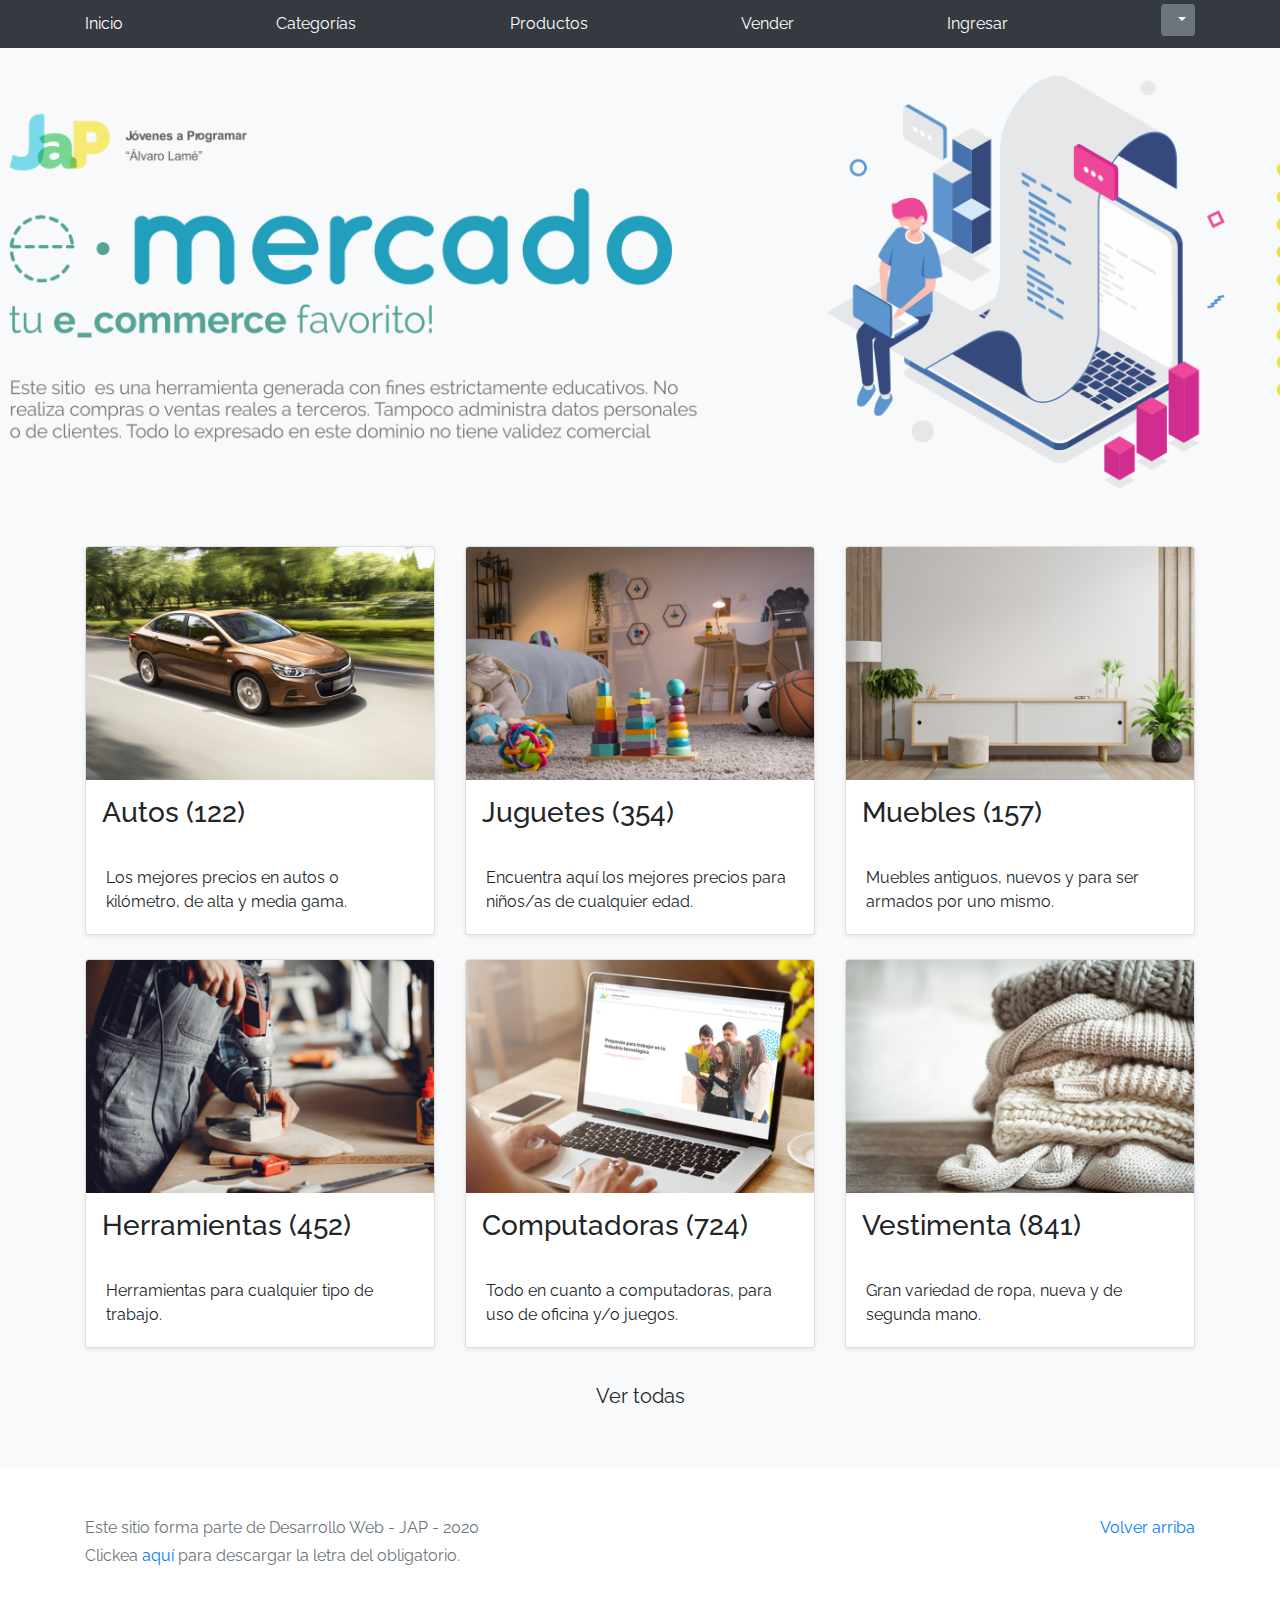
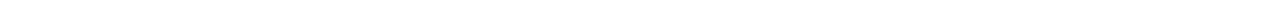
<file: index.html>
<!DOCTYPE html>
<!-- saved from url=(0049)https://getbootstrap.com/docs/4.3/examples/album/ -->
<html lang="en">
  <head>
    <meta http-equiv="Content-Type" content="text/html; charset=UTF-8">
    <meta name="viewport" content="width=device-width, initial-scale=1, shrink-to-fit=no">
    <meta name="description" content="">
    <title>eMercado - Todo lo que busques está aquí</title>
    
    <meta name="google-signin-scope" content="profile email">
    <meta name="google-signin-client_id" content="13093693165-cochq5t90d0llc519nu97v7ck8uea9sf.apps.googleusercontent.com">
    <script src="https://apis.google.com/js/platform.js?onload=onLoad" async defer></script>
    <script src="js/google.js"></script>
    <script src="js/login.js"></script>
    <link rel="canonical" href="https://getbootstrap.com/docs/4.3/examples/album/">
    <link href="https://fonts.googleapis.com/css?family=Raleway:300,300i,400,400i,700,700i,900,900i" rel="stylesheet">
    <!-- Bootstrap core CSS -->
    <link href="css/bootstrap.min.css" rel="stylesheet">
    <link href="css/styles.css" rel="stylesheet"> 
  </head>
  <body>
     <nav class="site-header sticky-top py-1 bg-dark">
     
      <div class="container d-flex flex-column flex-md-row justify-content-between">
        <a class="py-2 d-none d-md-inline-block" href="index.html">Inicio</a>
        <a class="py-2 d-none d-md-inline-block" href="categories.html">Categorías</a>
        <a class="py-2 d-none d-md-inline-block" href="products.html">Productos</a>
        <a class="py-2 d-none d-md-inline-block" href="sell.html">Vender</a>
       <!-- <a class="py-2 d-none d-md-inline-block" href="cart.html">Mi carrito</a>-->
        <a class="py-2 d-none d-md-inline-block" href="login.html" id="conect" >Ingresar</a> 
      <!--<span class="py-2 d-none d-md-inline-block" style="color: rgb(0, 214, 179); font-weight: bold;" id="nombre"></span>-->
      <div class="dropdown">
        <button class="btn btn-secondary btn-sm dropdown-toggle"  type="button" id="dropdownMenuButton" data-toggle="dropdown" aria-haspopup="true" aria-expanded="false">
          <span class="py-2 d-none d-md-inline-block" style="color: rgb(0, 214, 179); font-weight: bold;" id="nombre"></span>
        </button>
        <div class="dropdown-menu" aria-labelledby="dropdownMenuButton">
          <a class="dropdown-item" href="cart.html">Mi Carrito</a>
          <a class="dropdown-item" href="my-profile.html">Mi Perfil</a>
          <button class="btn btn-danger" style="color: rgb(255, 255, 255); background-color: rgb(0, 144, 211); border-color: rgb(0, 144, 211);" onclick="desconectar();" id="desconectado">Desconectar</button>
        </div>
      </div>
       
        
      </div>
    </nav>
    <main role="main">
      <section class="jumbotron text-center">
        <div class="m-5">
          <h1></h1>
        </div>
      </section>
      <div class="album py-5 bg-light">
        <div class="container">
          <div class="row">
            <div class="col-md-4">
              <a href="categories.html" class="card mb-4 shadow-sm custom-card">
                <img class="bd-placeholder-img card-img-top"  src="img/cat1.jpg">
                <h3 class="m-3">Autos (122)</h3>
                <div class="card-body">
                  <p class="card-text">Los mejores precios en autos 0 kilómetro, de alta y media gama.</p>
                </div>
              </a>
            </div>
            <div class="col-md-4">
                <a href="categories.html" class="card mb-4 shadow-sm custom-card">
                  <img class="bd-placeholder-img card-img-top" src="img/cat2.jpg">
                  <h3 class="m-3">Juguetes (354)</h3>
                  <div class="card-body">
                    <p class="card-text">Encuentra aquí los mejores precios para niños/as de cualquier edad.</p>
                  </div>
                </a>
            </div>
            <div class="col-md-4">
                <a href="categories.html" class="card mb-4 shadow-sm custom-card">
                  <img class="bd-placeholder-img card-img-top" src="img/cat3.jpg">
                  <h3 class="m-3">Muebles (157)</h3>
                  <div class="card-body">
                    <p class="card-text">Muebles antiguos, nuevos y para ser armados por uno mismo.</p>
                  </div>
                </a>
            </div>
            <div class="col-md-4">
                <a href="categories.html" class="card mb-4 shadow-sm custom-card">
                  <img class="bd-placeholder-img card-img-top" src="img/cat4.jpg">
                  <h3 class="m-3">Herramientas (452)</h3>
                  <div class="card-body">
                    <p class="card-text">Herramientas para cualquier tipo de trabajo.</p>
                  </div>
                </a>
            </div>
            <div class="col-md-4">
                <a href="categories.html" class="card mb-4 shadow-sm custom-card">
                  <img class="bd-placeholder-img card-img-top" src="img/cat5.jpg">
                  <h3 class="m-3">Computadoras (724)</h3>
                  <div class="card-body">
                    <p class="card-text">Todo en cuanto a computadoras, para uso de oficina y/o juegos.</p>
                  </div>
                </a>
            </div>
            <div class="col-md-4">
                <a href="categories.html" class="card mb-4 shadow-sm custom-card">
                  <img class="bd-placeholder-img card-img-top" src="img/cat6.jpg">
                  <h3 class="m-3">Vestimenta (841)</h3>
                  <div class="card-body">
                    <p class="card-text">Gran variedad de ropa, nueva y de segunda mano.</p>
                  </div>
                </a>
            </div>
          </div>
          <div class="row">
              <a type="button" class="btn btn-light btn-lg btn-block" href="categories.html">Ver todas</a>
          </div>
        </div>
      </div>
    </main>
    <footer class="text-muted">
      <div class="container">
        <p class="float-right">
          <a href="#">Volver arriba</a>
        </p>
        <p>Este sitio forma parte de Desarrollo Web - JAP - 2020</p>
        <p>Clickea <a target="_blank" href="Letra.pdf">aquí</a> para descargar la letra del obligatorio.</p>
      </div>
    </footer>
    <script src="js/jquery-3.4.1.min.js"></script>
    <script src="js/bootstrap.bundle.min.js"></script>
    <script src="js/init.js"></script>
     <script>

     let usuario = JSON.parse(localStorage.getItem("usuario"));
     
     document.getElementById('nombre').innerHTML= "Bienvenido: " +usuario.nombre;
     if (usuario.estado== "conectado") {document.getElementById('conect').innerHTML= " ";}
   
    </script>
  </body>
</html>
</file>
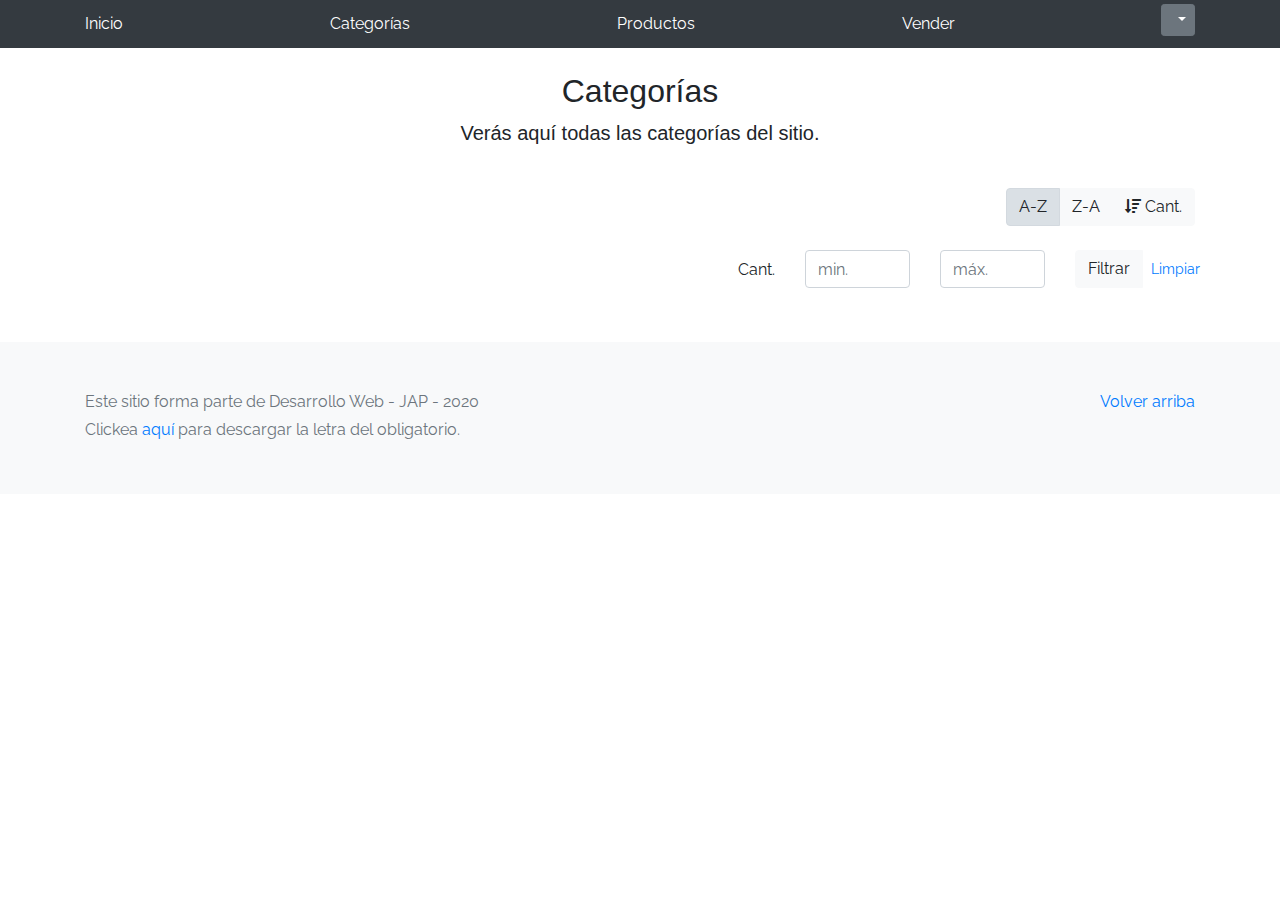
<file: categories.html>
<!DOCTYPE html>
<!-- saved from url=(0049)https://getbootstrap.com/docs/4.3/examples/album/ -->
<html lang="en">
  <head>
    <meta http-equiv="Content-Type" content="text/html; charset=UTF-8">
    <meta name="viewport" content="width=device-width, initial-scale=1, shrink-to-fit=no">
    <meta name="description" content="">
    <title>eMercado - Todo lo que busques está aquí</title>

    <link rel="canonical" href="https://getbootstrap.com/docs/4.3/examples/album/">
    <link href="https://fonts.googleapis.com/css?family=Raleway:300,300i,400,400i,700,700i,900,900i" rel="stylesheet">
    <link href="css/font-awesome.min.css" rel="stylesheet">

    <link href="css/bootstrap.min.css" rel="stylesheet">
    <link href="css/styles.css" rel="stylesheet">
  </head>
  <body>
    <nav class="site-header sticky-top py-1 bg-dark">
      <div class="container d-flex flex-column flex-md-row justify-content-between">
        <a class="py-2 d-none d-md-inline-block" href="index.html">Inicio</a>
        <a class="py-2 d-none d-md-inline-block" href="categories.html">Categorías</a>
        <a class="py-2 d-none d-md-inline-block" href="products.html">Productos</a>
        <a class="py-2 d-none d-md-inline-block" href="sell.html">Vender</a>
        <div class="dropdown">
          <button class="btn btn-secondary btn-sm dropdown-toggle"  type="button" id="dropdownMenuButton" data-toggle="dropdown" aria-haspopup="true" aria-expanded="false">
            <span class="py-2 d-none d-md-inline-block" style="color: rgb(0, 214, 179); font-weight: bold;" id="nombre"></span>
          </button>
          <div class="dropdown-menu" aria-labelledby="dropdownMenuButton">
            <a class="dropdown-item" href="cart.html">Mi Carrito</a>
            <a class="dropdown-item" href="my-profile.html">Mi Perfil</a>
            <button class="btn btn-danger" style="color: rgb(255, 255, 255); background-color: rgb(0, 144, 211); border-color: rgb(0, 144, 211);" onclick="desconectar();" id="desconectado">Desconectar</button>
          </div>
        </div>
      </div>
    </nav>
    <main role="main" class="pb-5">
        <div class="text-center p-4">
            <h2>Categorías</h2>
            <p class="lead">Verás aquí todas las categorías del sitio.</p>
        </div>
        <div class="container">
            <div class="row">
                <div class="col text-right">
                    <div class="btn-group btn-group-toggle mb-4" data-toggle="buttons">
                        <label class="btn btn-light active" id="sortAsc" >
                            <input type="radio" name="options" autocomplete="off" checked>A-Z
                        </label>
                        <label class="btn btn-light" id="sortDesc" >
                            <input type="radio" name="options" autocomplete="off">Z-A
                        </label>
                        <label class="btn btn-light" id="sortByCount" >
                            <input type="radio" name="options" autocomplete="off"><i class="fas fa-sort-amount-down mr-1"></i>Cant.
                        </label>
                    </div>
                </div>
            </div>
            <div class="row justify-content-end">
              <div class="col-md-6"></div>
                <div class="col-md-6 col-sm-12 mb-1 container">
                  <div class="row container p-0 m-0">
                    <div class="col">
                      <p class="font-weight-normal text-right my-2">Cant.</p>
                    </div>
                    <div class="col-sm-3">
                      <input class="form-control" type="number" placeholder="min." id="rangeFilterCountMin">
                    </div>
                    <div class="col-sm-3">
                      <input class="form-control" type="number" placeholder="máx." id="rangeFilterCountMax">
                    </div>
                    <div class="col-sm-3">
                      <div class="btn-group" role="group">
                        <button class="btn btn-light btn-block" id="rangeFilterCount">Filtrar</button>
                        <button class="btn btn-link btn-sm" id="clearRangeFilter">Limpiar</button>
                      </div>
                    </div>
                  </div>
                </div>
            </div>
            <div class="row">
                <div class="list-group" id="cat-list-container">
                </div>
            </div>
        </div>
    </main>
    <footer class="text-muted bg-light">
      <div class="container">
        <p class="float-right">
          <a href="#">Volver arriba</a>
        </p>
        <p>Este sitio forma parte de Desarrollo Web - JAP - 2020</p>
        <p>Clickea <a target="_blank" href="Letra.pdf">aquí</a> para descargar la letra del obligatorio.</p>
      </div>
    </footer>
    <div id="spinner-wrapper"><div class="lds-ring"><div></div><div></div><div></div><div></div></div></div>
    <script src="js/jquery-3.4.1.min.js"></script>
    <script src="js/bootstrap.bundle.min.js"></script>
    <script src="js/init.js"></script>
    <script src="js/categories.js"></script>
    <script src="js/login.js"></script>
    <script src="js/google.js"></script>
    <script>

      let usuario = JSON.parse(localStorage.getItem("usuario"));
      
      document.getElementById('nombre').innerHTML= " " +usuario.nombre;
      if (usuario.estado== "conectado") {document.getElementById('conect').innerHTML= " ";}
    
     </script>
  </body>
</html>
</file>
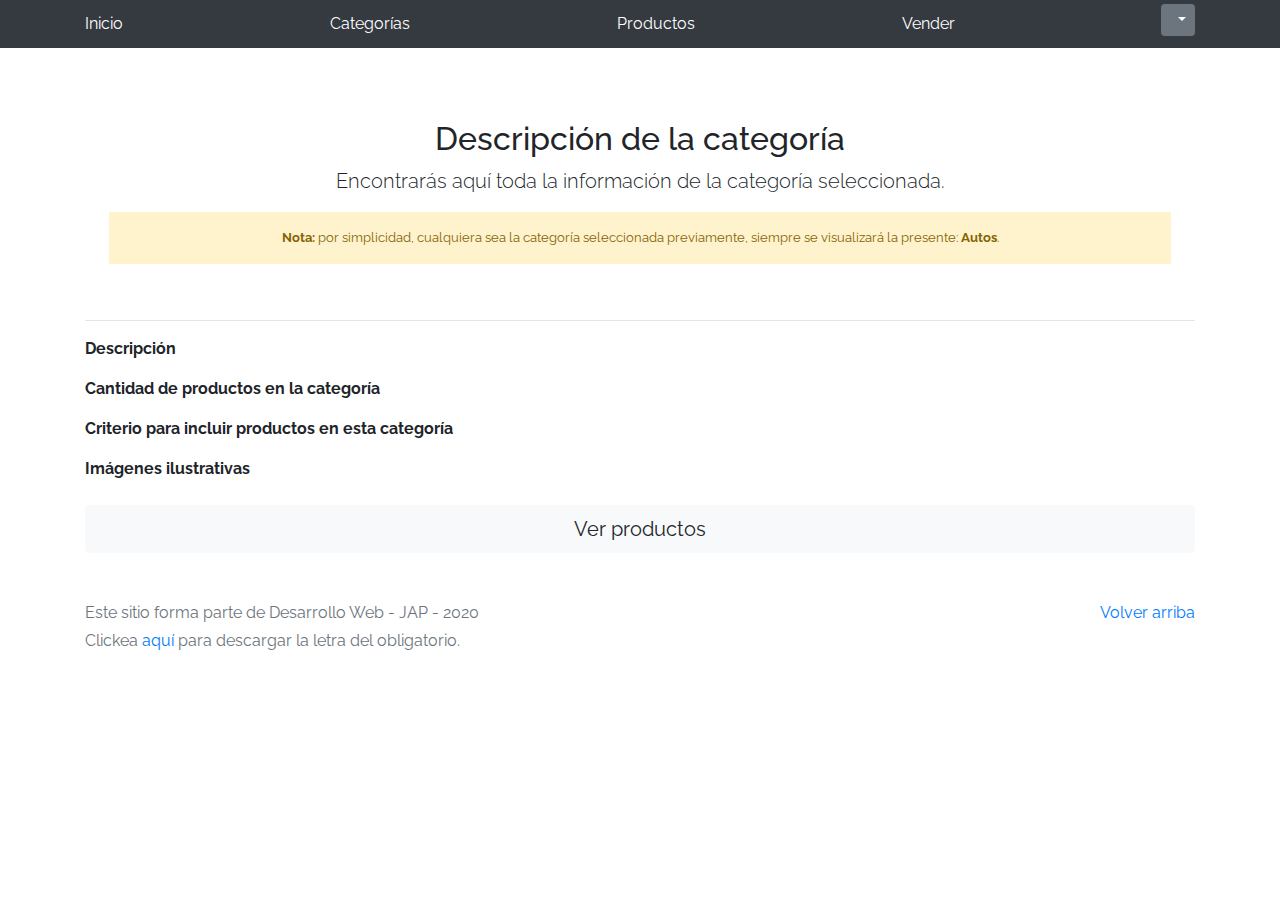
<file: category-info.html>
<!DOCTYPE html>
<!-- saved from url=(0049)https://getbootstrap.com/docs/4.3/examples/album/ -->
<html lang="en">

<head>
  <meta http-equiv="Content-Type" content="text/html; charset=UTF-8">
  <meta name="viewport" content="width=device-width, initial-scale=1, shrink-to-fit=no">
  <meta name="description" content="">
  <title>eMercado - Todo lo que busques está aquí</title>

  <link rel="canonical" href="https://getbootstrap.com/docs/4.3/examples/album/">
  <link href="https://fonts.googleapis.com/css?family=Raleway:300,300i,400,400i,700,700i,900,900i" rel="stylesheet">
  <!-- Bootstrap core CSS -->
  <link href="css/bootstrap.min.css" rel="stylesheet">
  <link href="css/styles.css" rel="stylesheet">
</head>

<body>
  <nav class="site-header sticky-top py-1 bg-dark">
    <div class="container d-flex flex-column flex-md-row justify-content-between">
      <a class="py-2 d-none d-md-inline-block" href="index.html">Inicio</a>
      <a class="py-2 d-none d-md-inline-block" href="categories.html">Categorías</a>
      <a class="py-2 d-none d-md-inline-block" href="products.html">Productos</a>
      <a class="py-2 d-none d-md-inline-block" href="sell.html">Vender</a>
      <div class="dropdown">
        <button class="btn btn-secondary btn-sm dropdown-toggle"  type="button" id="dropdownMenuButton" data-toggle="dropdown" aria-haspopup="true" aria-expanded="false">
          <span class="py-2 d-none d-md-inline-block" style="color: rgb(0, 214, 179); font-weight: bold;" id="nombre"></span>
        </button>
        <div class="dropdown-menu" aria-labelledby="dropdownMenuButton">
          <a class="dropdown-item" href="cart.html">Mi Carrito</a>
          <a class="dropdown-item" href="my-profile.html">Mi Perfil</a>
          <button class="btn btn-danger" style="color: rgb(255, 255, 255); background-color: rgb(0, 144, 211); border-color: rgb(0, 144, 211);" onclick="desconectar();" id="desconectado">Desconectar</button>
        </div>
      </div>
    </div>
  </nav>
  <main role="main">
    <div class="container mt-5">
      <div class="text-center p-4">
        <h2>Descripción de la categoría</h2>
        <p class="lead">Encontrarás aquí toda la información de la categoría seleccionada.</p>
        <p class="small alert-warning py-3"><strong>Nota: </strong>por simplicidad, cualquiera sea la categoría
          seleccionada previamente, siempre se visualizará la presente: <strong>Autos</strong>.</p>
      </div>
      <h3 id="categoryName"></h3>
      <hr class="my-3">
      <dl>
        <dt>Descripción</dt>
        <dd>
          <p id="categoryDescription"></p>
        </dd>

        <dt>Cantidad de productos en la categoría</dt>
        <dd>
          <p id="productCount"></p>
        </dd>

        <dt>Criterio para incluir productos en esta categoría</dt>
        <dd>
          <p id="productCriteria"></p>
        </dd>

        <dt>Imágenes ilustrativas</dt>
        <dd>
          <div class="row text-center text-lg-left pt-2" id="productImagesGallery">
          </div>
        </dd>
      </dl>
      <a type="button" class="btn btn-light btn-lg btn-block" href="products.html">Ver productos</a>
    </div>
  </main>
  <footer class="text-muted">
    <div class="container">
      <p class="float-right">
        <a href="#">Volver arriba</a>
      </p>
      <p>Este sitio forma parte de Desarrollo Web - JAP - 2020</p>
      <p>Clickea <a target="_blank" href="Letra.pdf">aquí</a> para descargar la letra del obligatorio.</p>
    </div>
  </footer>
  <div id="spinner-wrapper">
    <div class="lds-ring">
      <div></div>
      <div></div>
      <div></div>
      <div></div>
    </div>
  </div>
  <script src="js/jquery-3.4.1.min.js"></script>
  <script src="js/bootstrap.bundle.min.js"></script>
  <script src="js/init.js"></script>
  <script src="js/category-info.js"></script>
  <script src="js/login.js"></script>
  <script src="js/google.js"></script>
  <script>

    let usuario = JSON.parse(localStorage.getItem("usuario"));
    
    document.getElementById('nombre').innerHTML= " " +usuario.nombre;
    if (usuario.estado== "conectado") {document.getElementById('conect').innerHTML= " ";}
  
   </script>
</body>

</html>
</file>
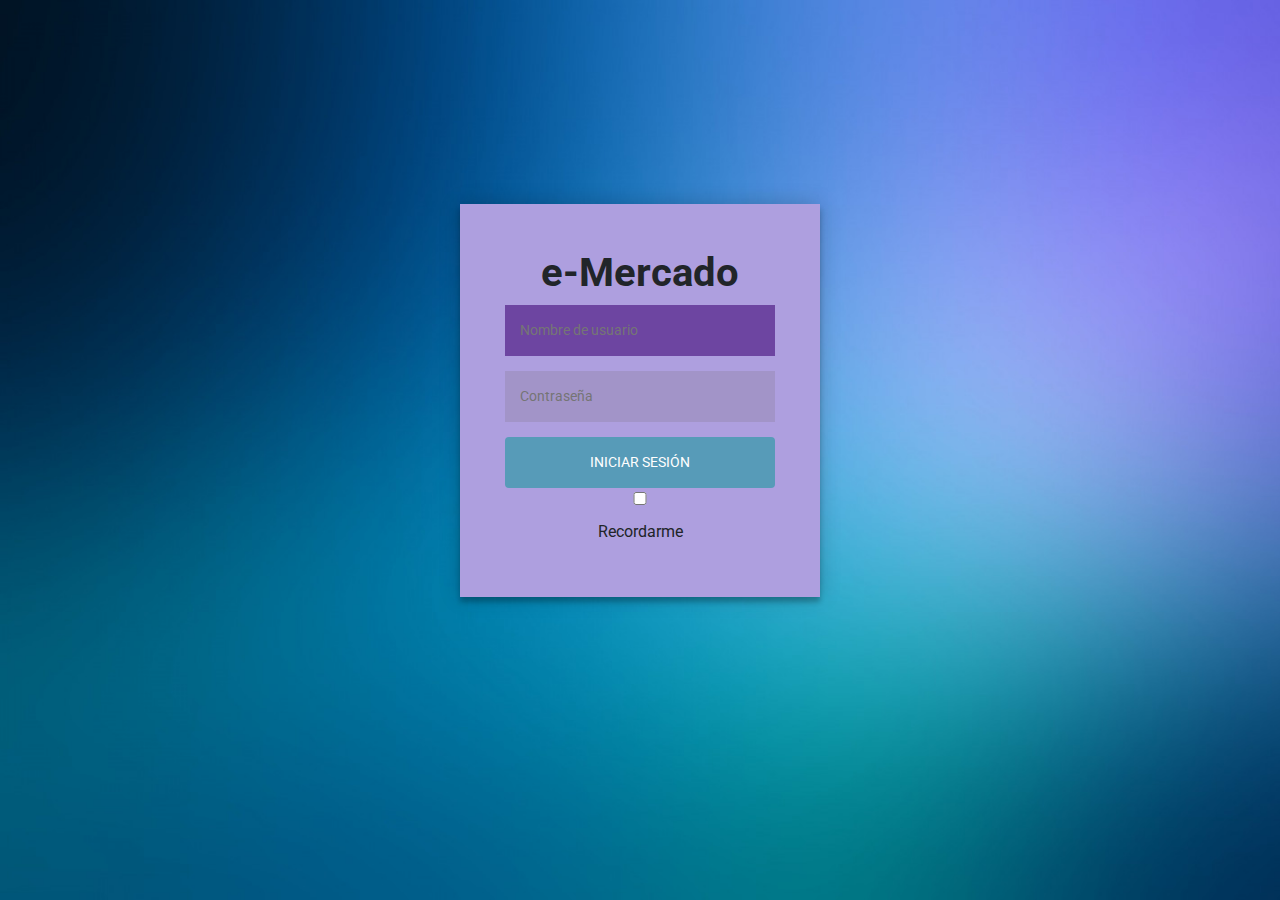
<file: login.html>
<!DOCTYPE html>
<!-- saved from url=(0049)https://getbootstrap.com/docs/4.3/examples/album/ -->
<html lang="en">

<head>
  <meta http-equiv="Content-Type" content="text/html; charset=UTF-8">
  <meta name="viewport" content="width=device-width, initial-scale=1, shrink-to-fit=no">
  <meta name="description" content="">
  <title>eMercado - Todo lo que busques está aquí</title>
  
  <meta name="google-signin-scope" content="profile email">
  <meta name="google-signin-client_id" content="13093693165-cochq5t90d0llc519nu97v7ck8uea9sf.apps.googleusercontent.com">
  <script src="https://apis.google.com/js/platform.js" async defer></script>
  <script src="https://apis.google.com/js/platform.js?onload=onLoad" async defer></script>

  <link rel="canonical" href="https://getbootstrap.com/docs/4.3/examples/album/">
  <link href="https://fonts.googleapis.com/css?family=Raleway:300,300i,400,400i,700,700i,900,900i" rel="stylesheet">
  <!-- Bootstrap core CSS -->
  <link href="css/bootstrap.min.css" rel="stylesheet">
  <link href="css/styles.css" rel="stylesheet">
  <link href="css/login.css" rel="stylesheet">
  <script src="js/init.js"></script>
  <script src="js/login.js"></script>
  <script src="js/google.js"></script>
  <style>
     html, body{
      height: 100%;
    }
    
    body {
      display: -ms-flexbox;
      display: flex;
      -ms-flex-align: center;
      align-items: center;
      padding-top: 40px;
      padding-bottom: 40px;
      
      background-image: url('img/loginF.jpg');
      background-size: cover;
    }

    .signin {
      width: 100%;
      max-width: 330px;
      padding: 15px;
      margin: auto;
    }
  
  </style>
</head>

<body>
  
  
  <div class="form">
     <h1 class="center"><b>e-Mercado</b></h1>
   
     <div class="login-form">
        <input style="background-color: rgb(109, 69, 161);" type="text" placeholder="Nombre de usuario" id="usuario" required/>
        <input type="password" placeholder="Contraseña" id="contraseña"required/>
        <button  class="btn btn-info" type="button" id="conectado" onclick="verificacion();">Iniciar sesión</button>
        <label><input type="checkbox" id="Recordarme" value="checkbox">Recordarme</label>
        <div class="g-signin2" data-onsuccess="onSignIn" data-theme="dark"></div>
       
     </div>
   </div>
 

  <script>
    

   /* let usuario = JSON.parse( localStorage.getItem("usuario"));
          if(usuario.estado=="conectado"){
      location.href="index.html"                   
    }*/
  </script>
</body>
</html>
</file>
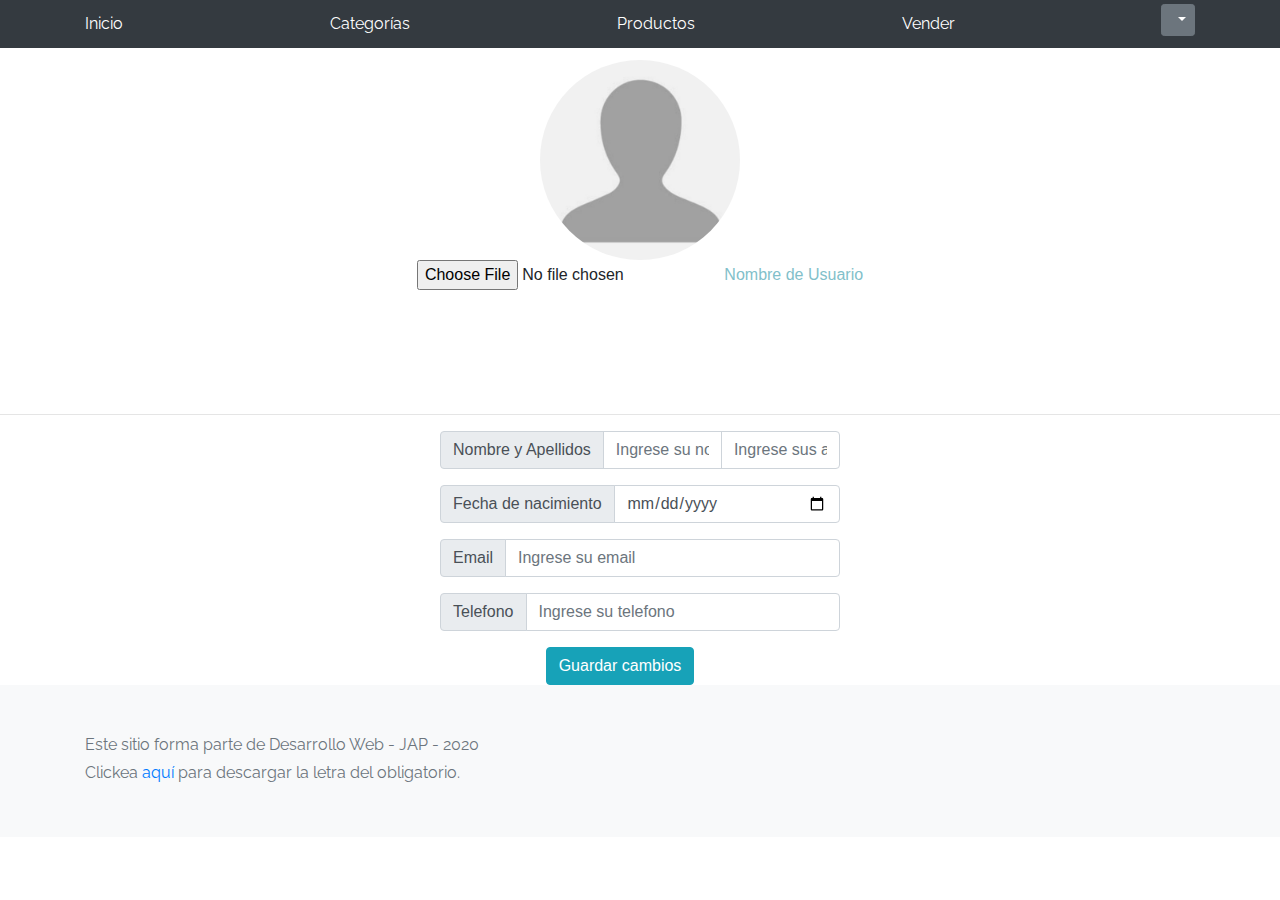
<file: my-profile.html>
<!DOCTYPE html>
<!-- saved from url=(0049)https://getbootstrap.com/docs/4.3/examples/album/ -->
<html lang="en">

<head>
  <meta http-equiv="Content-Type" content="text/html; charset=UTF-8">

  <meta name="viewport" content="width=device-width, initial-scale=1, shrink-to-fit=no">
  <meta name="description" content="">
  <title>eMercado - Todo lo que busques está aquí</title>

  <link rel="canonical" href="https://getbootstrap.com/docs/4.3/examples/album/">
  <link href="https://fonts.googleapis.com/css?family=Raleway:300,300i,400,400i,700,700i,900,900i" rel="stylesheet">

  <style>
    .bd-placeholder-img {
      font-size: 1.125rem;
      text-anchor: middle;
      -webkit-user-select: none;
      -moz-user-select: none;
      -ms-user-select: none;
      user-select: none;
    }

    @media (min-width: 768px) {
      .bd-placeholder-img-lg {
        font-size: 3.5rem;
      }
    }

    .prof {
      text-align: center;
      height:350px;
      padding: 12px;
      background-image:url('http://aymcontadores.com/wp/wp-content/uploads/2015/02/fondo-sombra.jpg') ;
    }

    .avatar {
      width: 200px;
      height: 200px;
      border-radius: 50%;
    }
    .sd{
      margin-right: 440px;
      margin-left: 400px;

    }
  </style>
  <link href="css/bootstrap.min.css" rel="stylesheet">
  <link href="css/styles.css" rel="stylesheet">
  <link href="css/dropzone.css" rel="stylesheet">
</head>

<body>
  <nav class="site-header sticky-top py-1 bg-dark">
    <div class="container d-flex flex-column flex-md-row justify-content-between">
      <a class="py-2 d-none d-md-inline-block" href="index.html">Inicio</a>
      <a class="py-2 d-none d-md-inline-block" href="categories.html">Categorías</a>
      <a class="py-2 d-none d-md-inline-block" href="products.html">Productos</a>
      <a class="py-2 d-none d-md-inline-block" href="sell.html">Vender</a>
      <div class="dropdown">
        <button class="btn btn-secondary btn-sm dropdown-toggle" type="button" id="dropdownMenuButton"
          data-toggle="dropdown" aria-haspopup="true" aria-expanded="false">
          <span class="py-2 d-none d-md-inline-block" style="color: rgb(0, 214, 179); font-weight: bold;"
            id="nombre"></span>
        </button>
        <div class="dropdown-menu" aria-labelledby="dropdownMenuButton">
          <a class="dropdown-item" href="cart.html">Mi Carrito</a>
          <a class="dropdown-item" href="my-profile.html">Mi Perfil</a>
          <button class="btn btn-danger"
            style="color: rgb(255, 255, 255); background-color: rgb(0, 144, 211); border-color: rgb(0, 144, 211);"
            onclick="desconectar();" id="desconectado">Desconectar</button>
        </div>
      </div>
    </div>
  </nav>
  <div class="prof">
    <div class="col ">
    <img class="avatar" src="img/profile-default.jpg" id="image">
    </div>
    <input onchange="inPic(this);" type="file" >
    <span style="color: rgb(130, 191, 202);" id="nombre2">Nombre de Usuario</span>
    
  </div>
  <hr>
  <div class="containter">
     
  <div class="sd">
   
    <form action="">
      <ul>
        <div class="input-group">
          <div class="input-group-prepend">
            <span class="input-group-text" id="">Nombre y Apellidos</span>
          </div>
          <input type="text" id="nomb" class="form-control" placeholder="Ingrese su nombre">
          <input type="text" id="apellido" class="form-control" placeholder="Ingrese sus apellidos">
        </div>
      </ul>
      <ul>
        <div class="input-group mb-3">
          <div class="input-group-prepend">
            <span class="input-group-text">Fecha  de nacimiento </span>
          </div>
          <input type="date"  id="years" class="form-control" placeholder="Ingrese su Edad" aria-label="" aria-describedby="basic-addon1">
        </div>
      </ul>
      <ul>
        <div class="input-group mb-3">
          <div class="input-group-prepend">
           
              <span class="input-group-text">Email </span>
           
          </div>
          <input type="text" id="email" class="form-control" aria-label="Text input with dropdown button" placeholder="Ingrese su email">
        </div>
      </ul>
      <ul>
        <div class="input-group mb-3">
          <div class="input-group-prepend">
            <span class="input-group-text" id="">Telefono </span>
          </div>
          <input type="text" id="cel" class="form-control" placeholder="Ingrese su telefono" aria-label="" aria-describedby="basic-addon1">
        </div>
      </ul>
     <div style="text-align: center;">
      <button type="button" class="btn btn-info" onclick="datos();">Guardar cambios</button>
      </div>
    </form>
  </div>
  </div>

  <footer class="text-muted bg-light">
    <div class="container">
      <p>Este sitio forma parte de Desarrollo Web - JAP - 2020</p>
      <p>Clickea <a target="_blank" href="Letra.pdf">aquí</a> para descargar la letra del obligatorio.</p>
    </div>
  </footer>
  <div class="alert fade alert-success" role="alert" id="alertResult">
    <span id="resultSpan"></span>
    <button type="button" class="close" data-dismiss="alert" aria-label="Close">
      <span aria-hidden="true">&times;</span>
    </button>
  </div>
  <div id="spinner-wrapper">
    <div class="lds-ring">
      <div></div>
      <div></div>
      <div></div>
      <div></div>
    </div>
  </div>
  <script src="js/jquery-3.4.1.min.js"></script>
  <script src="js/bootstrap.bundle.min.js"></script>
  <script src="js/dropzone.js"></script>
  <script src="js/init.js"></script>
  <script src="js/my-profile.js"></script>
  <script src="js/login.js"></script>
  <script src="js/google.js"></script>
  <script>

    let usuario = JSON.parse(localStorage.getItem("usuario"));

    document.getElementById('nombre').innerHTML = " " + usuario.nombre;
    if (usuario.estado == "conectado") { document.getElementById('conect').innerHTML = " "; }

  </script>
</body>

</html>
</file>
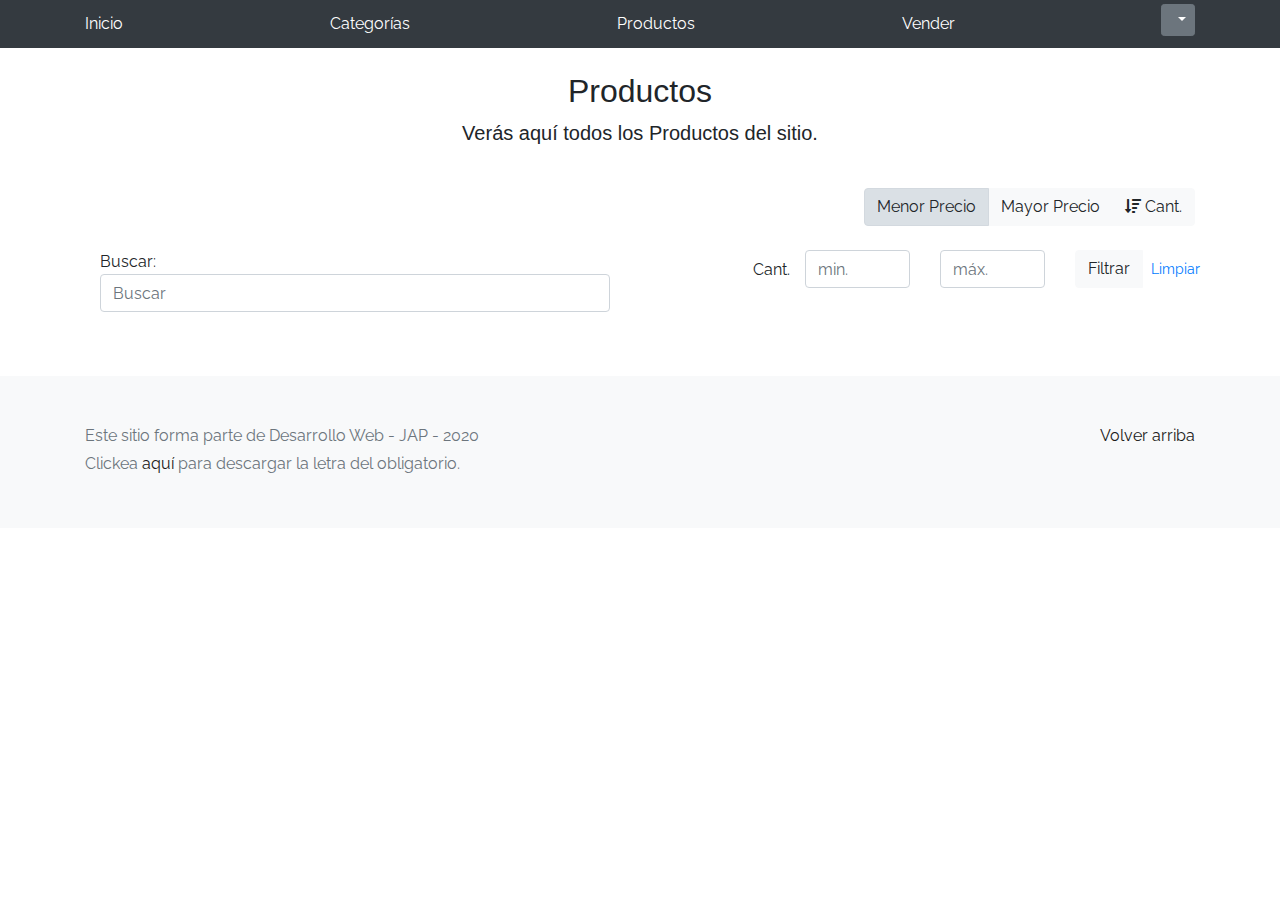
<file: products.html>
<!DOCTYPE html>
<!-- saved from url=(0049)https://getbootstrap.com/docs/4.3/examples/album/ -->
<html lang="en">
  <head>
    <meta http-equiv="Content-Type" content="text/html; charset=UTF-8">
    <meta name="viewport" content="width=device-width, initial-scale=1, shrink-to-fit=no">
    <meta name="description" content="">
    <title>eMercado - Todo lo que busques está aquí</title>

    <link rel="canonical" href="https://getbootstrap.com/docs/4.3/examples/album/">
    <link href="https://fonts.googleapis.com/css?family=Raleway:300,300i,400,400i,700,700i,900,900i" rel="stylesheet">
    <link href="css/font-awesome.min.css" rel="stylesheet">
    <link href="css/bootstrap.min.css" rel="stylesheet">
    <link href="css/styles.css" rel="stylesheet">
    
    <style>
      a{
        color: rgb(27, 27, 27);
       

      }
      a:hover{
        color: black;
         text-decoration: none;
      }

      #mix{
      opacity: 0.8 ;
      transition: 0.5s;
      margin: 20px;
    }

    #mix:hover{
      transform: scale(1.03);
      opacity: 1;
     
    }
    #mix2:hover{
      box-shadow:
                1px 1px #cccfd1,
                2px 2px #d2d5d8,
                3px 3px #dfe2e6;

    }
    #mix2{
      
      transition: 0.5s;
    }

    </style>
  </head>
  <body>
    <nav class="site-header sticky-top py-1 bg-dark">
      <div class="container d-flex flex-column flex-md-row justify-content-between">
        <a class="py-2 d-none d-md-inline-block" href="index.html">Inicio</a>
        <a class="py-2 d-none d-md-inline-block" href="categories.html">Categorías</a>
        <a class="py-2 d-none d-md-inline-block" href="products.html">Productos</a>
        <a class="py-2 d-none d-md-inline-block" href="sell.html">Vender</a>
        <div class="dropdown">
          <button class="btn btn-secondary btn-sm dropdown-toggle"  type="button" id="dropdownMenuButton" data-toggle="dropdown" aria-haspopup="true" aria-expanded="false">
            <span class="py-2 d-none d-md-inline-block" style="color: rgb(0, 214, 179); font-weight: bold;" id="nombre"></span>
          </button>
          <div class="dropdown-menu" aria-labelledby="dropdownMenuButton">
            <a class="dropdown-item" href="cart.html">Mi Carrito<svg xmlns="http://www.w3.org/2000/svg" width="16" height="16" fill="currentColor" class="bi bi-cart4" viewBox="0 0 16 16">
              <path d="M0 2.5A.5.5 0 0 1 .5 2H2a.5.5 0 0 1 .485.379L2.89 4H14.5a.5.5 0 0 1 .485.621l-1.5 6A.5.5 0 0 1 13 11H4a.5.5 0 0 1-.485-.379L1.61 3H.5a.5.5 0 0 1-.5-.5zM3.14 5l.5 2H5V5H3.14zM6 5v2h2V5H6zm3 0v2h2V5H9zm3 0v2h1.36l.5-2H12zm1.11 3H12v2h.61l.5-2zM11 8H9v2h2V8zM8 8H6v2h2V8zM5 8H3.89l.5 2H5V8zm0 5a1 1 0 1 0 0 2 1 1 0 0 0 0-2zm-2 1a2 2 0 1 1 4 0 2 2 0 0 1-4 0zm9-1a1 1 0 1 0 0 2 1 1 0 0 0 0-2zm-2 1a2 2 0 1 1 4 0 2 2 0 0 1-4 0z"/>
            </svg></i> </a>
            <a class="dropdown-item" href="my-profile.html">Mi Perfil <svg xmlns="http://www.w3.org/2000/svg" width="16" height="16" fill="currentColor" class="bi bi-person-fill" viewBox="0 0 16 16">
              <path d="M3 14s-1 0-1-1 1-4 6-4 6 3 6 4-1 1-1 1H3zm5-6a3 3 0 1 0 0-6 3 3 0 0 0 0 6z"/>
            </svg></a>
            <button class="btn btn-danger" style="color: rgb(255, 255, 255); background-color: rgb(0, 144, 211); border-color: rgb(0, 144, 211);" onclick="desconectar();" id="desconectado">Desconectar</button>
          </div>
        </div>
      </div>
    </nav>
  <!--div class="container p-5">
      <div class="alert alert-danger" role="alert" style="position: relative; width:auto; top: 0;">
        <h4 class="alert-heading">¡A trabajar! :)</h4>
        <p>Esta sección corresponde a: Entrega 1 (Fecha de entrega: 22/08/2021) y Entrega 2 (Fecha de entrega: 05/09/2021).</p>
        <hr>
        <p class="mb-0">Para saber qué debes hacer, fijate en la actividad en CREA correspondiente a esta entrega.</p>
      </div>
    </div-->
    <main role="main" class="pb-5">
      <div class="text-center p-4">
          <h2>Productos</h2>
          <p class="lead">Verás aquí todos los Productos del sitio.</p>
      </div>
      <div class="container">
          <div class="row">

              <div class="col text-right">

                 
                  <div class="btn-group btn-group-toggle mb-4" data-toggle="buttons">
                      <label class="btn btn-light active" id="ordenarAsc" onclick="ordenarA();">
                          <input type="radio" name="options" autocomplete="off"  checked>Menor Precio
                      </label>
                      <label class="btn btn-light" id="sortDesc" onclick="ordenarD();">
                          <input type="radio" name="options" autocomplete="off" >Mayor Precio
                      </label>
                      <label class="btn btn-light" id="sortByCount" onclick="ordenarCant();">
                          <input type="radio" name="options" autocomplete="off"><i class="fas fa-sort-amount-down mr-1"></i>Cant.
                      </label>                      
                  </div>
                </div>     
               </div>
                  
          <div class="row">   

            <div class="col-md-6 content" >
              <div class="col-sm-12">
            Buscar:<input type="search" id="buscador"  class="form-control" placeholder="Buscar">
                  </div>
               </div>
              <div class="col-md-6 col-sm-12 mb-1 container"> 
                <div class="row container p-0 m-0"> 
                  <div class="col">                                     
                  </div><p class="font-weight-normal text-right my-2">Cant.</p>
                  <div class="col-sm-3">
                    <input class="form-control" type="number" placeholder="min." id="filtrarMin">
                  </div>
                  <div class="col-sm-3">
                    <input class="form-control" type="number" placeholder="máx." id="filtrarMax">
                  </div>
                  <div class="col-sm-3">
                    <div class="btn-group" role="group">
                      <button class="btn btn-light btn-block" id="rangeFilterCount" onclick="filtrar();">Filtrar</button>
                      <button class="btn btn-link btn-sm" id="clearRangeFilter" onclick="misterMusculo();">Limpiar</button>
                     
                    </div>
                   
                  </div>
                </div>
              </div>
          </div>
         
                  <ul id="demo"></ul>
            </div>
         </div> 
          <div class="container">
              <div class="row" id="cat-list-container" >
              </div>
          </div>
      </div>
  </main>
    <footer class="text-muted bg-light">
      <div class="container">
        <p class="float-right">
          <a href="#">Volver arriba</a>
        </p>
        <p>Este sitio forma parte de Desarrollo Web - JAP - 2020</p>
        <p>Clickea <a target="_blank" href="Letra.pdf">aquí</a> para descargar la letra del obligatorio.</p>
      </div>
    </footer>
    <div id="spinner-wrapper"><div class="lds-ring"><div></div><div></div><div></div><div></div></div></div>
    <script src="js/jquery-3.4.1.min.js"></script>
    <script src="js/bootstrap.bundle.min.js"></script>
    <script src="js/init.js"></script>
    <script src="js/products.js"></script>
    <script src="js/login.js"></script>
    <script src="js/google.js"></script>
    <script>

      let usuario = JSON.parse(localStorage.getItem("usuario"));
      
      document.getElementById('nombre').innerHTML= " " +usuario.nombre;
      if (usuario.estado== "conectado") {document.getElementById('conect').innerHTML= " ";}
    
     </script>
  </body>
</html>
</file>
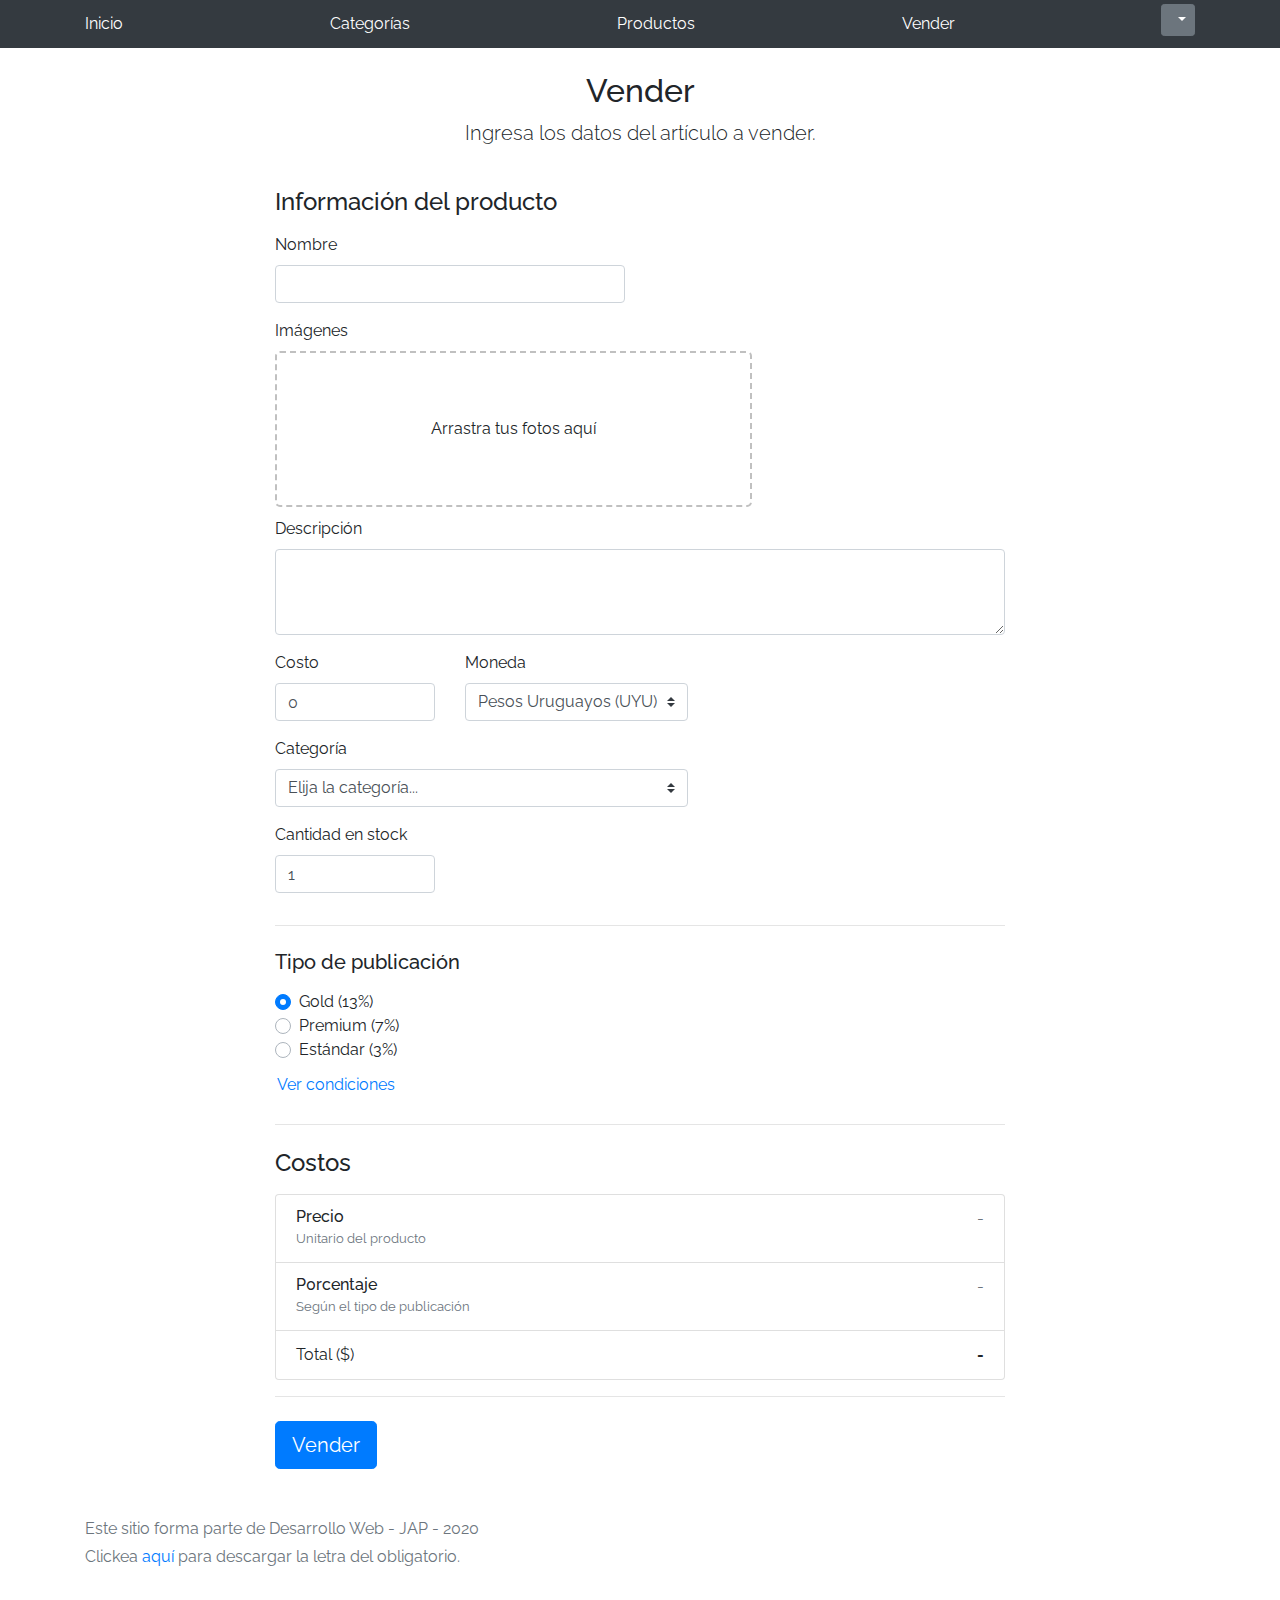
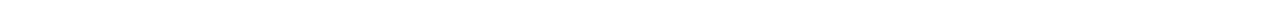
<file: sell.html>
<!DOCTYPE html>
<!-- saved from url=(0049)https://getbootstrap.com/docs/4.3/examples/album/ -->
<html lang="en"><head><meta http-equiv="Content-Type" content="text/html; charset=UTF-8">
    
    <meta name="viewport" content="width=device-width, initial-scale=1, shrink-to-fit=no">
    <meta name="description" content="">
    <title>eMercado - Todo lo que busques está aquí</title>

    <link rel="canonical" href="https://getbootstrap.com/docs/4.3/examples/album/">
    <link href="https://fonts.googleapis.com/css?family=Raleway:300,300i,400,400i,700,700i,900,900i" rel="stylesheet">

    <style>
      .bd-placeholder-img {
        font-size: 1.125rem;
        text-anchor: middle;
        -webkit-user-select: none;
        -moz-user-select: none;
        -ms-user-select: none;
        user-select: none;
      }

      @media (min-width: 768px) {
        .bd-placeholder-img-lg {
          font-size: 3.5rem;
        }
      }
    </style>
    <link href="css/bootstrap.min.css" rel="stylesheet">
    <link href="css/styles.css" rel="stylesheet">
    <link href="css/dropzone.css" rel="stylesheet">
  </head>
  <body>
    <nav class="site-header sticky-top py-1 bg-dark">
        <div class="container d-flex flex-column flex-md-row justify-content-between">
            <a class="py-2 d-none d-md-inline-block" href="index.html">Inicio</a>
            <a class="py-2 d-none d-md-inline-block" href="categories.html">Categorías</a>
            <a class="py-2 d-none d-md-inline-block" href="products.html">Productos</a>
            <a class="py-2 d-none d-md-inline-block" href="sell.html">Vender</a>
            <div class="dropdown">
              <button class="btn btn-secondary btn-sm dropdown-toggle"  type="button" id="dropdownMenuButton" data-toggle="dropdown" aria-haspopup="true" aria-expanded="false">
                <span class="py-2 d-none d-md-inline-block" style="color: rgb(0, 214, 179); font-weight: bold;" id="nombre"></span>
              </button>
              <div class="dropdown-menu" aria-labelledby="dropdownMenuButton">
                <a class="dropdown-item" href="cart.html">Mi Carrito</a>
                <a class="dropdown-item" href="my-profile.html">Mi Perfil</a>
                <button class="btn btn-danger" style="color: rgb(255, 255, 255); background-color: rgb(0, 144, 211); border-color: rgb(0, 144, 211);" onclick="desconectar();" id="desconectado">Desconectar</button>
              </div>
            </div>
        </div>
    </nav>
      <div class="container">
        <div class="text-center p-4">
          <h2>Vender</h2>
          <p class="lead">Ingresa los datos del artículo a vender.</p>
        </div>
        <div class="row justify-content-md-center">
          <div class="col-md-8 order-md-1">
            <h4 class="mb-3">Información del producto</h4>
            <form class="needs-validation" id="sell-info">
              <div class="row">
                <div class="col-md-6 mb-3">
                  <label for="productName">Nombre</label>
                  <input type="text" class="form-control" id="productName" placeholder="" value="" >
                  <div class="invalid-feedback">
                    Ingresa un nombre
                  </div>
                </div>
              </div>
              <div class="row">
                <div class="col-md-8 order-md-1">
                    <label for="zip">Imágenes</label>
                    <div class="needsclick dz-clickable" id="file-upload">
                      <div class="dz-message needsclick">
                        Arrastra tus fotos aquí<br>
                      </div>
                    </div>
                </div>
              </div>
              <div class="row">
                  <div class="col-md-12 mb-3">
                      <label for="productDescription">Descripción</label>
                      <textarea class="form-control" id="productDescription" rows="3"></textarea>
                  </div>
                </div>
              <div class="row">
                <div class="col-md-3 mb-3">
                  <label for="zip">Costo</label>
                  <input type="number" class="form-control" id="productCostInput" placeholder="" required="" value="0" min="0">
                  <div class="invalid-feedback">
                    El costo debe ser mayor que 0.
                  </div>
                </div>
                <div class="col-md-4 mb-3">
                    <label for="state">Moneda</label>
                    <select class="custom-select d-block w-100" id="productCurrency" required="">
                      <option selected>Pesos Uruguayos (UYU)</option>
                      <option>Dólares (USD)</option>
                    </select>
                    <div class="invalid-feedback">
                      Ingresa una categoría válida.
                    </div>
                  </div>
              </div>
              <div class="row">
                  <div class="col-md-7 mb-3">
                  <label for="state">Categoría</label>
                  <select class="custom-select d-block w-100" id="productCategory">
                    <option value="">Elija la categoría...</option>
                    <option>Autos</option>
                    <option>Juguetes</option>
                    <option>Muebles</option>
                    <option>Herramientas</option>
                    <option>Computadoras</option>
                    <option>Vestimenta</option>
                  </select>
                  <div class="invalid-feedback">
                    Por favor ingresa una categoría válida.
                  </div>
                </div>
              </div>
              <div class="row">
                  <div class="col-md-3 mb-3">
                    <label for="productCountInput">Cantidad en stock</label>
                    <input type="number" class="form-control" id="productCountInput" placeholder="" required="" value="1" min="0">
                    <div class="invalid-feedback">
                      La cantidad es requerida.
                    </div>
                  </div>
                </div>
              <hr class="mb-4">
              <h5 class="mb-3">Tipo de publicación</h5>
              <div class="d-block my-3">
                <div class="custom-control custom-radio">
                  <input id="goldradio" name="publicationType" type="radio" class="custom-control-input" checked="" required="">
                  <label class="custom-control-label" for="goldradio">Gold (13%)</label>
                </div>
                <div class="custom-control custom-radio">
                  <input id="premiumradio" name="publicationType" type="radio" class="custom-control-input" required="">
                  <label class="custom-control-label" for="premiumradio">Premium (7%)</label>
                </div>
                <div class="custom-control custom-radio">
                  <input id="standardradio" name="publicationType" type="radio" class="custom-control-input" required="">
                  <label class="custom-control-label" for="standardradio">Estándar (3%)</label>
                </div>
                <div class="row">
                  <button type="button" class="m-1 btn btn-link" data-toggle="modal" data-target="#contidionsModal">Ver condiciones</button>
                </div>
              </div>
              <hr class="mb-4">
              <h4 class="mb-3">Costos</h4>
              <ul class="list-group mb-3">
                  <li class="list-group-item d-flex justify-content-between lh-condensed">
                    <div>
                      <h6 class="my-0">Precio</h6>
                      <small class="text-muted">Unitario del producto</small>
                    </div>
                    <span class="text-muted" id="productCostText">-</span>
                  </li>
                  <li class="list-group-item d-flex justify-content-between lh-condensed">
                    <div>
                      <h6 class="my-0">P0rcentaje</h6>
                      <small class="text-muted">Según el tipo de publicación</small>
                    </div>
                    <span class="text-muted" id="comissionText">-</span>
                  </li>
                  <li class="list-group-item d-flex justify-content-between">
                    <span>Total ($)</span>
                    <strong id="totalCostText">-</strong>
                  </li>
                </ul>
              <hr class="mb-4">
              <button class="btn btn-primary btn-lg" type="submit">Vender</button>
            </form>
          </div>
        </div>
      </div>
      <footer class="text-muted">
        <div class="container">
            <p>Este sitio forma parte de Desarrollo Web - JAP - 2020</p>
            <p>Clickea <a target="_blank" href="Letra.pdf">aquí</a> para descargar la letra del obligatorio.</p>
        </div>
      </footer>
      <div class="alert fade" role="alert" id="alertResult">
          <span id="resultSpan"></span>
          <button type="button" class="close" data-dismiss="alert" aria-label="Close">
              <span aria-hidden="true">&times;</span>
          </button>
      </div>

      <div class="modal fade" tabindex="-1" role="dialog" id="contidionsModal">
        <div class="modal-dialog" role="document">
          <div class="modal-content">
            <div class="modal-header">
              <h5 class="modal-title">Condiciones de publicación</h5>
              <button type="button" class="close" data-dismiss="modal" aria-label="Close">
                <span aria-hidden="true">&times;</span>
              </button>
            </div>
            <div class="modal-body">
              <div class="container">
                  <div class="row">
                      <h5 class="text-warning">Gold (13%)</h5>
                      <p class="muted text-justify">Tu producto se verá de forma promocionada en portada, además de las condiciones de Premium y Estándar.</p>
                  </div>
                  <hr>
                  <div class="row">
                      <h5 class="text-primary">Stándar (7%)</h5>
                      <p class="muted text-justify">Se mostrará el producto en los primeros lugares de resultados de búsqueda, así cómo cuando se ingrese a la categoría que pertenezca.</p>
                  </div>
                  <hr>
                  <div class="row">
                      <h5 class="text-secondary">Estándar (3%)</h5>
                      <p class="muted text-justify">El producto se listará en la categoría correspondiente, así como en los resultados de búsquedas que coincidan con las palabras claves en el nombre.</p>
                  </div>
              </div>
            </div>
            <div class="modal-footer">
              <button type="button" class="btn btn-primary" data-dismiss="modal">Cerrar</button>
            </div>
          </div>
        </div>
      </div>
      <div id="spinner-wrapper"><div class="lds-ring"><div></div><div></div><div></div><div></div></div></div>
      <script src="js/jquery-3.4.1.min.js"></script>
      <script src="js/bootstrap.bundle.min.js"></script>
      <script src="js/dropzone.js"></script>
      <script src="js/init.js"></script>
      <script src="js/sell.js"></script>
      <script src="js/login.js"></script>
      <script src="js/google.js"></script>
      <script>

        let usuario = JSON.parse(localStorage.getItem("usuario"));
        
        document.getElementById('nombre').innerHTML= " " +usuario.nombre;
        if (usuario.estado== "conectado") {document.getElementById('conect').innerHTML= " ";}
      
       </script>
    </body>
</html>
</file>
<file: css/styles.css>
.jumbotron, .card-body, .container, .site-header{
    font-family: 'Raleway', serif !important;
}

.jumbotron .display-4{
    font-weight: bold;
}

.jumbotron {
  height: 50vh;
  padding: 5em inherit;
  margin-bottom: 0;
  background-color: #53C0FB;
  background: url('../img/cover_back.png');
  background-size: cover;
  background-position: center;
  background-repeat: no-repeat;
  color: black;
  font-weight: bold;
}

@media (min-width: 768px) {
  .jumbotron {
    padding-top: 6rem;
    padding-bottom: 6rem;
  }
}

.jumbotron p:last-child {
  margin-bottom: 0;
}

.jumbotron-heading {
  font-weight: 300;
}

.jumbotron .container {
  max-width: 40rem;
  background-color: rgba(255, 255, 255, 0.5);
  border-radius: 10px;
  text-shadow: 1px 1px 2px grey;
}

.jumbotron .lead{
  font-size: 38px;
}

footer {
  padding-top: 3rem;
  padding-bottom: 3rem;
}

footer p {
  margin-bottom: .25rem;
}

.site-header a {
  color: white;
  transition: ease-in-out color .15s;
}

.light-text {
  color: white;
}

.site-header .dropdown-menu a {
  color: black;
}

.dropzone{
  border: 2px dashed #0087F7;
  border-radius: 5px;
  background: white;
}

.alert{
  position: fixed;
  top:80px;
  width: 50%;
  left: 50%;
  transform: translate(-50%, 0);
}

.lds-ring {
  display: inline-block;
  position: relative;
  width: 64px;
  height: 64px;
  top:50%;
  left: 50%;
}
.lds-ring div {
  box-sizing: border-box;
  display: block;
  position: absolute;
  width: 51px;
  height: 51px;
  margin: 6px;
  border: 6px solid #fff;
  border-radius: 50%;
  animation: lds-ring 1.2s cubic-bezier(0.5, 0, 0.5, 1) infinite;
  border-color: #fff transparent transparent transparent;
}
.lds-ring div:nth-child(1) {
  animation-delay: -0.45s;
}
.lds-ring div:nth-child(2) {
  animation-delay: -0.3s;
}
.lds-ring div:nth-child(3) {
  animation-delay: -0.15s;
}
@keyframes lds-ring {
  0% {
    transform: rotate(0deg);
  }
  100% {
    transform: rotate(360deg);
  }
}

#spinner-wrapper{
  position: fixed;
  background-color: rgba(0,0,0,0.5);
  width:100%;
  height: 100%;
  top:0;
  left:0;
  z-index: 1021;
  display: none;
}

a.custom-card,
a.custom-card:hover {
  color: inherit;
  text-decoration: inherit;
}

.checked {
  color: orange;
}
</file>
<file: css/login.css>
@import url(https://fonts.googleapis.com/css?family=Roboto:300);

.login-page {
  width: 360px;
  padding: 8% 0 0;
  margin: auto;
}
.form {
  position: relative;
  z-index: 1;
  background: #ae9fdf;
  max-width: 360px;
  margin: 0 auto 100px;
  padding: 45px;
  text-align: center;
  box-shadow: 0 0 20px 0 rgba(0, 0, 0, 0.2), 0 5px 5px 0 rgba(0, 0, 0, 0.24);
}
.form input {
  font-family: "Roboto", sans-serif;
  outline: 0;
  background: #a294c8;
  width: 100%;
  border: 0;
  margin: 0 0 15px;
  padding: 15px;
  box-sizing: border-box;
  font-size: 14px;
}
.form button {
  font-family: "Roboto", sans-serif;
  text-transform: uppercase;
  outline: 0;
  background: #579bb8;
  width: 100%;
  border: 0;
  padding: 15px;
  color: #FFFFFF;
  font-size: 14px;
  -webkit-transition: all 0.3 ease;
  transition: all 0.3 ease;
  cursor: pointer;
}
.form button:hover,.form button:active,.form button:focus {
  background: #75b4ce;
}
.form .message {
  margin: 15px 0 0;
  color: #7550ac;
  font-size: 12px;
}
.form .message a {
  color: #75b4ce;
  text-decoration: none;
}
.form .register-form {
  display: none;
}
.container {
  position: relative;
  z-index: 1;
  max-width: 300px;
  margin: 0 auto;
}
.container:before, .container:after {
  content: "";
  display: block;
  clear: both;
}
.container .info {
  margin: 50px auto;
  text-align: center;
}
.container .info h1 {
  margin: 0 0 15px;
  padding: 0;
  font-size: 36px;
  font-weight: 300;
  color: #1a1a1a;
}
.container .info span {
  color: #4d4d4d;
  font-size: 12px;
}
.container .info span a {
  color: #000000;
  text-decoration: none;
}
.container .info span .fa {
  color: #EF3B3A;
}
body {
  background: #9577b1; /* fallback for old browsers */
  background: -webkit-linear-gradient(right, #9577b1, #9577b1);
  background: -moz-linear-gradient(right, #9577b1, #9577b1);
  background: -o-linear-gradient(right, #9577b1, #9577b1);
  background: linear-gradient(to left, #9577b1, #9577b1);
  font-family: "Roboto", sans-serif;
  -webkit-font-smoothing: antialiased;
  -moz-osx-font-smoothing: grayscale;      
}
</file>
<file: css/dropzone.css>
/*
 * The MIT License
 * Copyright (c) 2012 Matias Meno <m@tias.me>
 */
.dropzone, .dropzone * {
  box-sizing: border-box; }

.dropzone {
  position: relative; }
  .dropzone .dz-preview {
    position: relative;
    display: inline-block;
    width: 120px;
    margin: 0.5em; }
    .dropzone .dz-preview .dz-progress {
      display: block;
      height: 15px;
      border: 1px solid #aaa; }
      .dropzone .dz-preview .dz-progress .dz-upload {
        display: block;
        height: 100%;
        width: 0;
        background: green; }
    .dropzone .dz-preview .dz-error-message {
      color: red;
      display: none; }
    .dropzone .dz-preview.dz-error .dz-error-message, .dropzone .dz-preview.dz-error .dz-error-mark {
      display: block; }
    .dropzone .dz-preview.dz-success .dz-success-mark {
      display: block; }
    .dropzone .dz-preview .dz-error-mark, .dropzone .dz-preview .dz-success-mark {
      position: absolute;
      display: none;
      left: 30px;
      top: 30px;
      width: 54px;
      height: 58px;
      left: 50%;
      margin-left: -27px; }

@-webkit-keyframes passing-through {
  0% {
    opacity: 0;
    -webkit-transform: translateY(40px);
    -moz-transform: translateY(40px);
    -ms-transform: translateY(40px);
    -o-transform: translateY(40px);
    transform: translateY(40px); }
  30%, 70% {
    opacity: 1;
    -webkit-transform: translateY(0px);
    -moz-transform: translateY(0px);
    -ms-transform: translateY(0px);
    -o-transform: translateY(0px);
    transform: translateY(0px); }
  100% {
    opacity: 0;
    -webkit-transform: translateY(-40px);
    -moz-transform: translateY(-40px);
    -ms-transform: translateY(-40px);
    -o-transform: translateY(-40px);
    transform: translateY(-40px); } }
@-moz-keyframes passing-through {
  0% {
    opacity: 0;
    -webkit-transform: translateY(40px);
    -moz-transform: translateY(40px);
    -ms-transform: translateY(40px);
    -o-transform: translateY(40px);
    transform: translateY(40px); }
  30%, 70% {
    opacity: 1;
    -webkit-transform: translateY(0px);
    -moz-transform: translateY(0px);
    -ms-transform: translateY(0px);
    -o-transform: translateY(0px);
    transform: translateY(0px); }
  100% {
    opacity: 0;
    -webkit-transform: translateY(-40px);
    -moz-transform: translateY(-40px);
    -ms-transform: translateY(-40px);
    -o-transform: translateY(-40px);
    transform: translateY(-40px); } }
@keyframes passing-through {
  0% {
    opacity: 0;
    -webkit-transform: translateY(40px);
    -moz-transform: translateY(40px);
    -ms-transform: translateY(40px);
    -o-transform: translateY(40px);
    transform: translateY(40px); }
  30%, 70% {
    opacity: 1;
    -webkit-transform: translateY(0px);
    -moz-transform: translateY(0px);
    -ms-transform: translateY(0px);
    -o-transform: translateY(0px);
    transform: translateY(0px); }
  100% {
    opacity: 0;
    -webkit-transform: translateY(-40px);
    -moz-transform: translateY(-40px);
    -ms-transform: translateY(-40px);
    -o-transform: translateY(-40px);
    transform: translateY(-40px); } }
@-webkit-keyframes slide-in {
  0% {
    opacity: 0;
    -webkit-transform: translateY(40px);
    -moz-transform: translateY(40px);
    -ms-transform: translateY(40px);
    -o-transform: translateY(40px);
    transform: translateY(40px); }
  30% {
    opacity: 1;
    -webkit-transform: translateY(0px);
    -moz-transform: translateY(0px);
    -ms-transform: translateY(0px);
    -o-transform: translateY(0px);
    transform: translateY(0px); } }
@-moz-keyframes slide-in {
  0% {
    opacity: 0;
    -webkit-transform: translateY(40px);
    -moz-transform: translateY(40px);
    -ms-transform: translateY(40px);
    -o-transform: translateY(40px);
    transform: translateY(40px); }
  30% {
    opacity: 1;
    -webkit-transform: translateY(0px);
    -moz-transform: translateY(0px);
    -ms-transform: translateY(0px);
    -o-transform: translateY(0px);
    transform: translateY(0px); } }
@keyframes slide-in {
  0% {
    opacity: 0;
    -webkit-transform: translateY(40px);
    -moz-transform: translateY(40px);
    -ms-transform: translateY(40px);
    -o-transform: translateY(40px);
    transform: translateY(40px); }
  30% {
    opacity: 1;
    -webkit-transform: translateY(0px);
    -moz-transform: translateY(0px);
    -ms-transform: translateY(0px);
    -o-transform: translateY(0px);
    transform: translateY(0px); } }
@-webkit-keyframes pulse {
  0% {
    -webkit-transform: scale(1);
    -moz-transform: scale(1);
    -ms-transform: scale(1);
    -o-transform: scale(1);
    transform: scale(1); }
  10% {
    -webkit-transform: scale(1.1);
    -moz-transform: scale(1.1);
    -ms-transform: scale(1.1);
    -o-transform: scale(1.1);
    transform: scale(1.1); }
  20% {
    -webkit-transform: scale(1);
    -moz-transform: scale(1);
    -ms-transform: scale(1);
    -o-transform: scale(1);
    transform: scale(1); } }
@-moz-keyframes pulse {
  0% {
    -webkit-transform: scale(1);
    -moz-transform: scale(1);
    -ms-transform: scale(1);
    -o-transform: scale(1);
    transform: scale(1); }
  10% {
    -webkit-transform: scale(1.1);
    -moz-transform: scale(1.1);
    -ms-transform: scale(1.1);
    -o-transform: scale(1.1);
    transform: scale(1.1); }
  20% {
    -webkit-transform: scale(1);
    -moz-transform: scale(1);
    -ms-transform: scale(1);
    -o-transform: scale(1);
    transform: scale(1); } }
@keyframes pulse {
  0% {
    -webkit-transform: scale(1);
    -moz-transform: scale(1);
    -ms-transform: scale(1);
    -o-transform: scale(1);
    transform: scale(1); }
  10% {
    -webkit-transform: scale(1.1);
    -moz-transform: scale(1.1);
    -ms-transform: scale(1.1);
    -o-transform: scale(1.1);
    transform: scale(1.1); }
  20% {
    -webkit-transform: scale(1);
    -moz-transform: scale(1);
    -ms-transform: scale(1);
    -o-transform: scale(1);
    transform: scale(1); } }
#file-upload, #file-upload * {
  box-sizing: border-box; }

#file-upload {
  min-height: 150px;
  border: 2px dashed silver;
  border-radius: 5px;
  background: white;
margin-bottom: 10px;}
  #file-upload.dz-clickable {
    cursor: pointer; }
    #file-upload.dz-clickable * {
      cursor: default; }
    #file-upload.dz-clickable .dz-message, #file-upload.dz-clickable .dz-message * {
      cursor: pointer; }
  #file-upload.dz-started .dz-message {
    display: none; }
  #file-upload.dz-drag-hover {
    border-style: solid; }
    #file-upload.dz-drag-hover .dz-message {
      opacity: 0.5; }
  #file-upload .dz-message {
    text-align: center;
    margin: 4em 0; }
  #file-upload .dz-preview {
    position: relative;
    display: inline-block;
    vertical-align: top;
    margin: 16px;
    min-height: 100px; }
    #file-upload .dz-preview:hover {
      z-index: 1000; }
      #file-upload .dz-preview:hover .dz-details {
        opacity: 1; }
    #file-upload .dz-preview.dz-file-preview .dz-image {
      border-radius: 20px;
      background: #999;
      background: linear-gradient(to bottom, #eee, #ddd); }
    #file-upload .dz-preview.dz-file-preview .dz-details {
      opacity: 1; }
    #file-upload .dz-preview.dz-image-preview {
      background: white; }
      #file-upload .dz-preview.dz-image-preview .dz-details {
        -webkit-transition: opacity 0.2s linear;
        -moz-transition: opacity 0.2s linear;
        -ms-transition: opacity 0.2s linear;
        -o-transition: opacity 0.2s linear;
        transition: opacity 0.2s linear; }
    #file-upload .dz-preview .dz-remove {
      font-size: 14px;
      text-align: center;
      display: block;
      cursor: pointer;
      border: none; }
      #file-upload .dz-preview .dz-remove:hover {
        text-decoration: underline; }
    #file-upload .dz-preview:hover .dz-details {
      opacity: 1; }
    #file-upload .dz-preview .dz-details {
      z-index: 20;
      position: absolute;
      top: 0;
      left: 0;
      opacity: 0;
      font-size: 13px;
      min-width: 100%;
      max-width: 100%;
      padding: 2em 1em;
      text-align: center;
      color: rgba(0, 0, 0, 0.9);
      line-height: 150%; }
      #file-upload .dz-preview .dz-details .dz-size {
        margin-bottom: 1em;
        font-size: 16px; }
      #file-upload .dz-preview .dz-details .dz-filename {
        white-space: nowrap; }
        #file-upload .dz-preview .dz-details .dz-filename:hover span {
          border: 1px solid rgba(200, 200, 200, 0.8);
          background-color: rgba(255, 255, 255, 0.8); }
        #file-upload .dz-preview .dz-details .dz-filename:not(:hover) {
          overflow: hidden;
          text-overflow: ellipsis; }
          #file-upload .dz-preview .dz-details .dz-filename:not(:hover) span {
            border: 1px solid transparent; }
      #file-upload .dz-preview .dz-details .dz-filename span, #file-upload .dz-preview .dz-details .dz-size span {
        background-color: rgba(255, 255, 255, 0.4);
        padding: 0 0.4em;
        border-radius: 3px; }
    #file-upload .dz-preview:hover .dz-image img {
      -webkit-transform: scale(1.05, 1.05);
      -moz-transform: scale(1.05, 1.05);
      -ms-transform: scale(1.05, 1.05);
      -o-transform: scale(1.05, 1.05);
      transform: scale(1.05, 1.05);
      -webkit-filter: blur(8px);
      filter: blur(8px); }
    #file-upload .dz-preview .dz-image {
      border-radius: 20px;
      overflow: hidden;
      width: 120px;
      height: 120px;
      position: relative;
      display: block;
      z-index: 10; }
      #file-upload .dz-preview .dz-image img {
        display: block; }
    #file-upload .dz-preview.dz-success .dz-success-mark {
      -webkit-animation: passing-through 3s cubic-bezier(0.77, 0, 0.175, 1);
      -moz-animation: passing-through 3s cubic-bezier(0.77, 0, 0.175, 1);
      -ms-animation: passing-through 3s cubic-bezier(0.77, 0, 0.175, 1);
      -o-animation: passing-through 3s cubic-bezier(0.77, 0, 0.175, 1);
      animation: passing-through 3s cubic-bezier(0.77, 0, 0.175, 1); }
    #file-upload .dz-preview.dz-error .dz-error-mark {
      opacity: 1;
      -webkit-animation: slide-in 3s cubic-bezier(0.77, 0, 0.175, 1);
      -moz-animation: slide-in 3s cubic-bezier(0.77, 0, 0.175, 1);
      -ms-animation: slide-in 3s cubic-bezier(0.77, 0, 0.175, 1);
      -o-animation: slide-in 3s cubic-bezier(0.77, 0, 0.175, 1);
      animation: slide-in 3s cubic-bezier(0.77, 0, 0.175, 1); }
    #file-upload .dz-preview .dz-success-mark, #file-upload .dz-preview .dz-error-mark {
      pointer-events: none;
      opacity: 0;
      z-index: 500;
      position: absolute;
      display: block;
      top: 50%;
      left: 50%;
      margin-left: -27px;
      margin-top: -27px; }
      #file-upload .dz-preview .dz-success-mark svg, #file-upload .dz-preview .dz-error-mark svg {
        display: block;
        width: 54px;
        height: 54px; }
    #file-upload .dz-preview.dz-processing .dz-progress {
      opacity: 1;
      -webkit-transition: all 0.2s linear;
      -moz-transition: all 0.2s linear;
      -ms-transition: all 0.2s linear;
      -o-transition: all 0.2s linear;
      transition: all 0.2s linear; }
    #file-upload .dz-preview.dz-complete .dz-progress {
      opacity: 0;
      -webkit-transition: opacity 0.4s ease-in;
      -moz-transition: opacity 0.4s ease-in;
      -ms-transition: opacity 0.4s ease-in;
      -o-transition: opacity 0.4s ease-in;
      transition: opacity 0.4s ease-in; }
    #file-upload .dz-preview:not(.dz-processing) .dz-progress {
      -webkit-animation: pulse 6s ease infinite;
      -moz-animation: pulse 6s ease infinite;
      -ms-animation: pulse 6s ease infinite;
      -o-animation: pulse 6s ease infinite;
      animation: pulse 6s ease infinite; }
    #file-upload .dz-preview .dz-progress {
      opacity: 1;
      z-index: 1000;
      pointer-events: none;
      position: absolute;
      height: 16px;
      left: 50%;
      top: 50%;
      margin-top: -8px;
      width: 80px;
      margin-left: -40px;
      background: rgba(255, 255, 255, 0.9);
      -webkit-transform: scale(1);
      border-radius: 8px;
      overflow: hidden; }
      #file-upload .dz-preview .dz-progress .dz-upload {
        background: #333;
        background: linear-gradient(to bottom, #666, #444);
        position: absolute;
        top: 0;
        left: 0;
        bottom: 0;
        width: 0;
        -webkit-transition: width 300ms ease-in-out;
        -moz-transition: width 300ms ease-in-out;
        -ms-transition: width 300ms ease-in-out;
        -o-transition: width 300ms ease-in-out;
        transition: width 300ms ease-in-out; }
    #file-upload .dz-preview.dz-error .dz-error-message {
      display: block; }
    #file-upload .dz-preview.dz-error:hover .dz-error-message {
      opacity: 1;
      pointer-events: auto; }
    #file-upload .dz-preview .dz-error-message {
      pointer-events: none;
      z-index: 1000;
      position: absolute;
      display: block;
      display: none;
      opacity: 0;
      -webkit-transition: opacity 0.3s ease;
      -moz-transition: opacity 0.3s ease;
      -ms-transition: opacity 0.3s ease;
      -o-transition: opacity 0.3s ease;
      transition: opacity 0.3s ease;
      border-radius: 8px;
      font-size: 13px;
      top: 130px;
      left: -10px;
      width: 140px;
      background: #be2626;
      background: linear-gradient(to bottom, #be2626, #a92222);
      padding: 0.5em 1.2em;
      color: white; }
      #file-upload .dz-preview .dz-error-message:after {
        content: '';
        position: absolute;
        top: -6px;
        left: 64px;
        width: 0;
        height: 0;
        border-left: 6px solid transparent;
        border-right: 6px solid transparent;
        border-bottom: 6px solid #be2626; }

#file-upload .dz-preview.dz-error .dz-error-message, #file-upload .dz-preview.dz-error .dz-error-mark{
  display: none;
}
</file>
